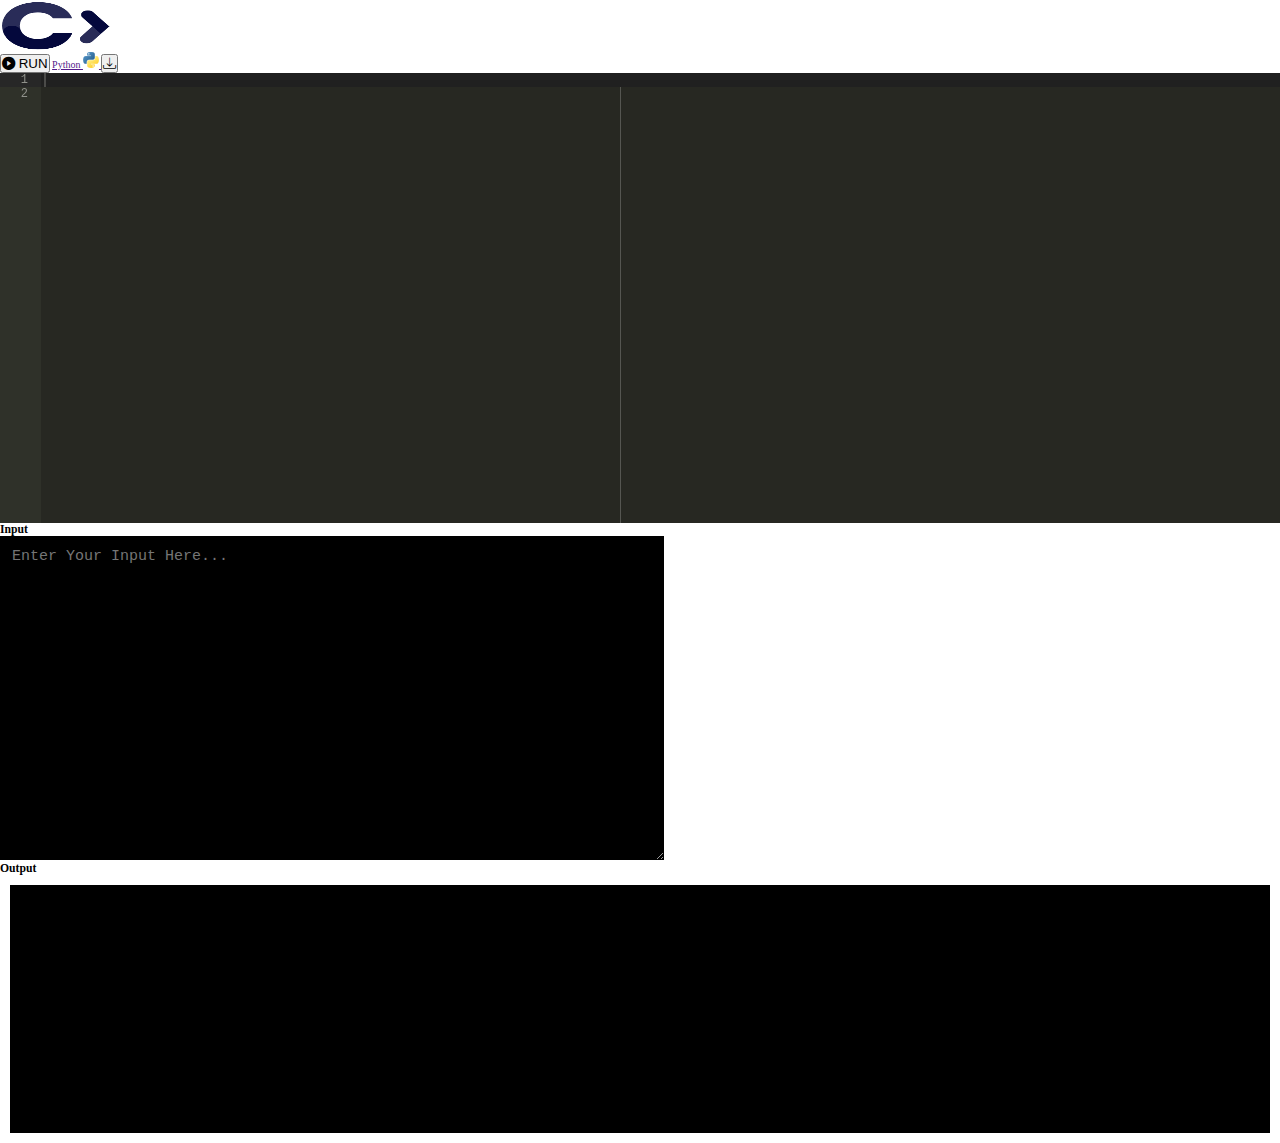
<file: cezopscompiler/index.html>
<!DOCTYPE html>
<html lang="en">

<head>
    <meta charset="UTF-8">
    <meta http-equiv="X-UA-Compatible" content="IE=edge">
    <meta name="viewport" content="width=device-width, initial-scale=1.0">
    <link rel="stylesheet" href="style.css">
    <link rel="SHORTCUT ICON" href="../img/struicon.png" />
    <link href="https://cdn.jsdelivr.net/npm/bootstrap@5.3.0-alpha1/dist/css/bootstrap.min.css" rel="stylesheet"
        integrity="sha384-GLhlTQ8iRABdZLl6O3oVMWSktQOp6b7In1Zl3/Jr59b6EGGoI1aFkw7cmDA6j6gD" crossorigin="anonymous">
    <link rel="stylesheet" href="https://cdnjs.cloudflare.com/ajax/libs/font-awesome/4.7.0/css/font-awesome.min.css">
    <link rel="stylesheet" href="https://cdn.jsdelivr.net/npm/bootstrap-icons@1.10.3/font/bootstrap-icons.css">
    <title>Cezops- IDE</title>
</head>

<body class="bg-dark">
    <div class="header w-100 bgclr  text-white">
        <div class="logo d-flex justify-content-center">
            <a href="../index.html"> <img src="../img/struicon.png" alt="Loading" width="110" height="50"></a>
        </div>
    </div>
    <div class="head bg-dark w-100 p-2 border-bottom">
        <button class="run  btn btn-success ms-2 me-5 fs-3 fw-bold rounded d-inline justify-content-center" id="run"><i
                class="bi bi-play-circle-fill"></i> RUN
        </button>
        <a href="" class="btn btn-dark text-light float-start me-5 fs-3 fw-bold ">Python <img src="../img/python.png"
                alt="Loading..">
        </a>
        <!-- <a href="" class="btn btn-dark text-light float-start me-5 fs-3 fw-bold">C++ <img src="../img/c-.png"
                alt="Loading..">
        </a> -->
        <a href="/cezopscompiler/files/00e97.py" class="btn btn-light float-start me-5 fs-2 fw-bold"> <button
                class="btn btn-light" target="_blank"><i class="bi bi-download"></i></button>
        </a>

        <!-- <a href="" class="btn btn-primary float-end me-3 fs-3 fw-bold">SHARE<i class="fa fa-share-alt"></i></a>
        <a href="" class="btn btn-outline-warning float-end me-3 fs-3 fw-bold text-white">SAVE <i
                class="fa fa-file-archive-o"></i></i></a> -->
    </div>
    <div class="editor w-50 d-inline-flex fs-3" id="editor">
    </div>
    <div class="inputarea d-inline position-absolute text-white">
        <h3 class="input-header">Input</h3>
        <textarea name="input" id="input" class=" fs-3 fw-bold" placeholder="Enter Your Input Here..."></textarea>
    </div>
    <h3 class="output-header text-light m-3">Output</h3>
    <div class="code_output" id="code_output">
    </div>

    <script src="script/library/ace.js"></script>
    <script src="script/library/theme-monokai.js"></script>
    <script src="script/jquery-3.6.0.min.js"></script>
    <script src="script/script.js"></script>


</body>

</html>
</file>
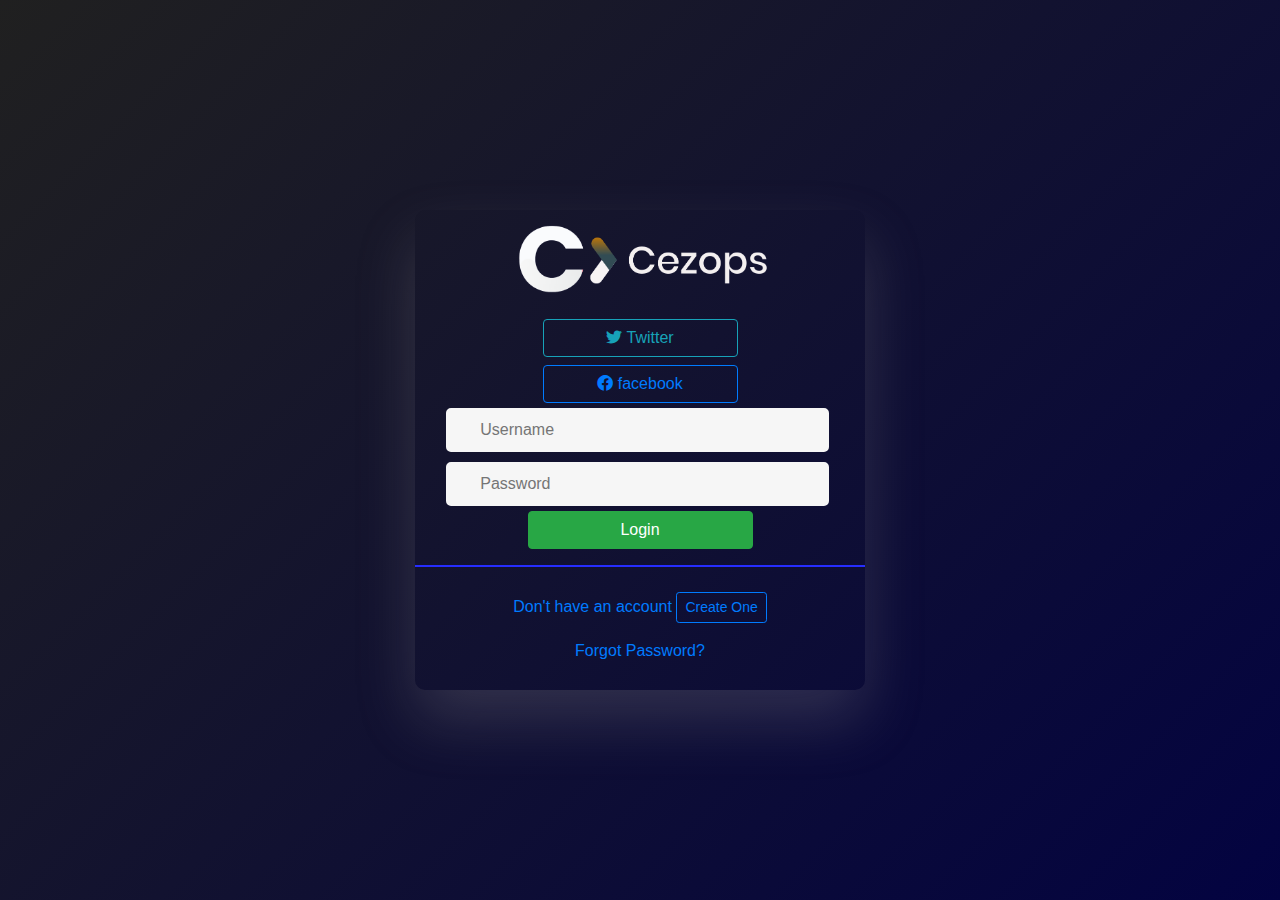
<file: login.html>
<!DOCTYPE html>
<html lang="en">

<head>
    <meta charset="UTF-8">
    <meta http-equiv="X-UA-Compatible" content="IE=edge">
    <meta name="viewport" content="width=device-width, initial-scale=1.0">
    <link href="https://cdn.jsdelivr.net/npm/bootstrap@5.3.0-alpha1/dist/css/bootstrap.min.css" rel="stylesheet"
        integrity="sha384-GLhlTQ8iRABdZLl6O3oVMWSktQOp6b7In1Zl3/Jr59b6EGGoI1aFkw7cmDA6j6gD" crossorigin="anonymous">
    <link rel="SHORTCUT ICON" href="img/blackstro.png" />
    <link rel="stylesheet" href="https://cdnjs.cloudflare.com/ajax/libs/font-awesome/4.7.0/css/font-awesome.min.css">
    <link rel="stylesheet" href="css/style.css">
    <link rel="stylesheet" href="css/login.css">
    <link href="https://cdnjs.cloudflare.com/ajax/libs/font-awesome/6.0.0/css/all.min.css" rel="stylesheet" />
    <link href="https://maxcdn.bootstrapcdn.com/font-awesome/4.7.0/css/font-awesome.min.css" rel="stylesheet">
    <link rel="stylesheet" href="https://cdn.jsdelivr.net/npm/bootstrap-icons@1.10.3/font/bootstrap-icons.css">
    <link href="//maxcdn.bootstrapcdn.com/bootstrap/4.1.1/css/bootstrap.min.css" rel="stylesheet" id="bootstrap-css">

    <title>CodeHope - Login</title>
</head>
<style>
    .formerror {
        margin-left: 5px;
        color: red;
        font-weight: bolder;
        width: 80%;
        overflow: hidden;
    }
</style>

<body>
    <div class="wrapper fadeInDown">
        <div id="formContent">
            <!-- Tabs Titles -->

            <!-- Icon -->
            <div class="fadeIn first">
                <a href="index.html">
                    <img src="img/cezops.png" id="icon" alt="User Icon" /></a>
            </div>

            <div class="container w-50">
                <a href="" class="btn btn-block btn-outline-info"> <i class="fab fa-twitter"></i> Twitter</a>
                <a href="" class="btn btn-block btn-outline-primary"> <i class="fab fa-facebook-f"></i> facebook</a>
            </div>
            <!-- Login Form -->
            <form name="myForm" action="" onsubmit="return validationForm()" method="POST">

                <div id="username">
                    <input type="text" name="username" id="username" class="fadeIn second" name="login"
                        placeholder="Username" ondblclick="validationForm()">
                    <span class="formerror"> </span>
                </div>
                <div id="password">
                    <input type="password" name="password" id="password" class="fadeIn third" name="login"
                        placeholder="password" ondblclick="validationForm()">
                    <span class="formerror"></span>

                </div>
                <!-- <input type="submit" class="fadeIn fourth" value="Log In"> -->
                <button type="submit" class="btn btn-success w-50" onclick="resfun()">Login</button>
            </form>

            <!-- Remind Passowrd -->
            <div id="formFooter">
                <p class="fw-bold text-primary">Don't have an account
                    <a href="Register.html" class=" btn btn-outline-primary btn-sm">Create One</a>
                </p>
                <a class="underlineHover" href="#">Forgot Password?</a>
            </div>

        </div>
    </div>
    <script type="text/javascript">
        function resfun() {

            var username = document.forms['myForm']["username"].value;
            var pass = document.forms['myForm']["password"].value;

            if (username == "admin" && pass == 12345678) {
                window.location.assign("index.html");
                alert("You have Logged Succesfully.");
            } else {
                window.location.assign("Register.html");
                alert("invalid");
                return;
            }
        }
        function clearErrors() {
            let errors = document.getElementsByClassName('formerror');
            for (let item of errors) {
                // document.getElementsByClassName('formerror').style.color = "green";
                item.innerHTML = '<p style="color:green">Validate</p>';
            }


        }
        function seterror(id, error) {
            element = document.getElementById(id);
            element.getElementsByClassName('formerror')[0].innerHTML = error;
        }


        //VALIDATIONS FUNCTIONS
        function validationForm() {
            var x = true;
            clearErrors();

            //   NAME VALIDATION IN JAVASCRIPT
            var username = document.forms['myForm']["username"].value;
            if (username.length < 5) {
                seterror("username", "*length of name is too short");
                x = false;
            }
            if (username.length == 0) {
                seterror("username", "length of name can't be zero");
                x = false;
            }

            //   PASSWORD VALIDATIONS IN JAVASCRIPT 
            var pass = document.forms['myForm']["password"].value;
            if (pass.length <= 6) {
                seterror("password", "*length of password should be atleast 6 characters long");
                x = false;
            }

            return x;
        }
    </script>

    <script src="//maxcdn.bootstrapcdn.com/bootstrap/4.1.1/js/bootstrap.min.js"></script>
    <script src="//cdnjs.cloudflare.com/ajax/libs/jquery/3.2.1/jquery.min.js"></script>
</body>

</html>
</file>
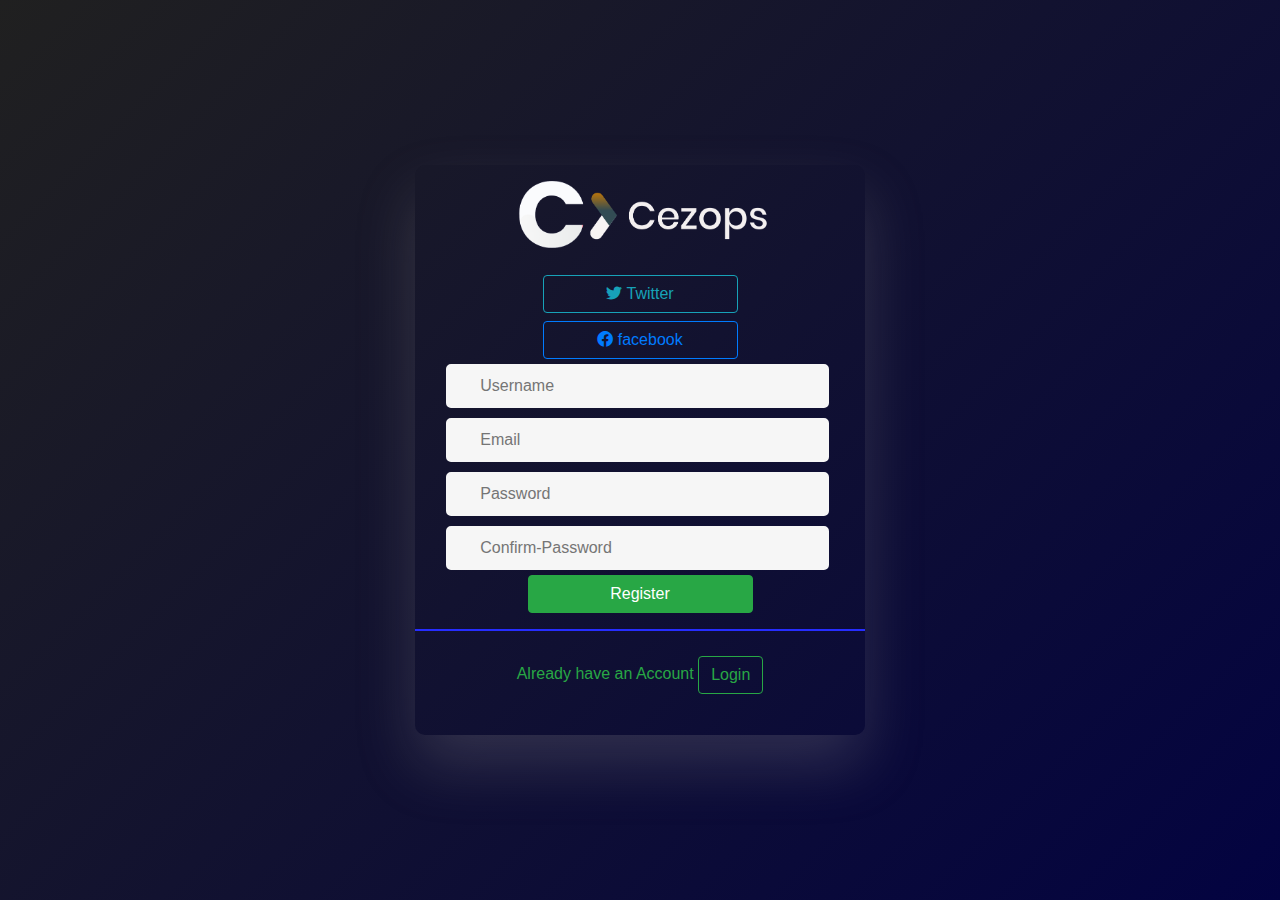
<file: Register.html>
<!DOCTYPE html>
<html lang="en">

<head>
    <meta charset="UTF-8">
    <meta http-equiv="X-UA-Compatible" content="IE=edge">
    <meta name="viewport" content="width=device-width, initial-scale=1.0">
    <link href="https://cdn.jsdelivr.net/npm/bootstrap@5.3.0-alpha1/dist/css/bootstrap.min.css" rel="stylesheet"
        integrity="sha384-GLhlTQ8iRABdZLl6O3oVMWSktQOp6b7In1Zl3/Jr59b6EGGoI1aFkw7cmDA6j6gD" crossorigin="anonymous">
    <link rel="SHORTCUT ICON" href="img/blackstro.png" />
    <link rel="stylesheet" href="https://cdnjs.cloudflare.com/ajax/libs/font-awesome/4.7.0/css/font-awesome.min.css">
    <link rel="stylesheet" href="css/style.css">
    <link rel="stylesheet" href="css/login.css">
    <link href="https://cdnjs.cloudflare.com/ajax/libs/font-awesome/6.0.0/css/all.min.css" rel="stylesheet" />
    <link href="https://maxcdn.bootstrapcdn.com/font-awesome/4.7.0/css/font-awesome.min.css" rel="stylesheet">
    <link rel="stylesheet" href="https://cdn.jsdelivr.net/npm/bootstrap-icons@1.10.3/font/bootstrap-icons.css">
    <link href="//maxcdn.bootstrapcdn.com/bootstrap/4.1.1/css/bootstrap.min.css" rel="stylesheet" id="bootstrap-css">
    <link rel="stylesheet" href="https://cdnjs.cloudflare.com/ajax/libs/font-awesome/4.7.0/css/font-awesome.min.css">

    <title>CodeHope - Login</title>
</head>
<style>
    .formerror {
        color: red;
        font-weight: bolder;
        margin-left: 5px;
        width: 80%;
    }
</style>

<body>
    <div class="wrapper fadeInDown">
        <div id="formContent">
            <!-- Tabs Titles -->

            <!-- Icon -->
            <div class="fadeIn first">
                <a href="index.html">
                    <img src="img/cezops.png" id="icon" alt="User Icon" /></a>
            </div>
            <div id="res">

            </div>

            <div class="container w-50">
                <a href="" class="btn btn-block btn-outline-info"> <i class="fab fa-twitter"></i> Twitter</a>
                <a href="" class="btn btn-block btn-outline-primary"> <i class="fab fa-facebook-f"></i> facebook</a>
            </div>
            <!-- Login Form -->

            <form name="myForm" action="" onsubmit="return validationForm()" method="post">

                <div id="username">
                    <input type="text" id="username" class="fadeIn second" name="username" placeholder="Username"
                        ondblclick="validationForm()">
                    <span class="formerror"> </span>


                </div>

                <div id="email">
                    <input type="email" id="email" class="fadeIn second" name="email" placeholder="Email"
                        ondblclick="validationForm()">
                    <span class="formerror"> </span>



                </div>

                <div id="password">
                    <input type="password" id="password" class="fadeIn third" name="password" placeholder="Password"
                        ondblclick="validationForm()">
                    <span class="formerror"> </span>



                </div>

                <div id="cpassword">
                    <input type="password" id="cpassword" class="fadeIn third" name="cpassword"
                        placeholder="Confirm-Password" ondblclick="validationForm()">
                    <span class="formerror"> </span>

                    <span class="f"> </span>



                </div>
                <button type="submit" onclick="respfun()" class="btn btn-success w-50">Register</button>
            </form>
            <div id="formFooter">
                <p class="fw-bold text-success">Already have an Account
                    <a href="login.html" class=" btn btn-outline-success">Login</a>
                </p>
            </div>
        </div>
    </div>
    <script type="text/javascript">
        function respfun() {
            if (validationForm()) {
                window.location.assign("login.html");
                alert("Success! You can login now.");
            }
        }

        function clearErrors() {
            let errors = document.getElementsByClassName('formerror');
            for (let item of errors) {
                // document.getElementsByClassName('formerror').style.color = "green";
                item.innerHTML = '<p style="color:green">Validate</p>';
            }


        }

        function seterror(id, error) {
            element = document.getElementById(id);
            element.getElementsByClassName('formerror')[0].innerHTML = error;
        }


        //VALIDATIONS FUNCTIONS
        function validationForm() {

            var x = true;

            clearErrors();

            //   NAME VALIDATION IN JAVASCRIPT
            var username = document.forms['myForm']["username"].value;
            if (username.length < 5) {
                seterror("username", "*length of name is too short");
                x = false;
            }
            if (username.length == 0) {
                seterror("username", "length of name can't be zero");
                x = false;
            }

            //  EMAIL VALIDATIONS IN JAVASCRIPT
            var email = document.forms['myForm']["email"].value;
            if (email.length == 0) {
                seterror("email", "*Email can't be blank")
                x = false;
            }
            if (email.length > 25) {
                seterror("email", "*Length of email is too long");
                x = false;
            }

            //   PASSWORD VALIDATIONS IN JAVASCRIPT 
            var pass = document.forms['myForm']["password"].value;
            if (pass.length <= 6) {
                seterror("password", "*Length of password should be atleast 6 characters long");
                x = false;
            }
            // CONFIRM PASSWORD VALIDATION IN JAVASCRIPT 
            var cpass = document.forms['myForm']["cpassword"].value;
            if (cpass != pass) {
                seterror("cpassword", "*Password and Confirm-Password should matched.");
                x = false;
            }

            var pass = document.forms['myForm']["cpassword"].value;
            if (pass.length == 0) {
                seterror("cpassword", "Length of password can't be zero.")
            }
            if (pass != cpass) {
                seterror("cpassowrd", "*Password and confirm password should match");
                x = false;
            }

            return x;
        }
    </script>
    <script src="//maxcdn.bootstrapcdn.com/bootstrap/4.1.1/js/bootstrap.min.js"></script>
    <script src="//cdnjs.cloudflare.com/ajax/libs/jquery/3.2.1/jquery.min.js"></script>
</body>

</html>
</file>
<file: cezopscompiler/style.css>
*
{
    margin: 0;
    padding: 0;
}

html
{
    font-size: 62.5%;
}
.header{
    background-color: white;
}


.input-header
{
    /* margin: 2rem 10rem;  */
    font-weight: bold;
}
.editor
{
    height: 50vh;
    /* margin: 0 10rem; */

}

#input
{
    width: 50vw;
    height: 30rem;
    padding: 1.2rem;
    margin: 0rem 0rem;;
}
textarea{
    background-color: black;
     outline: none;
     border: none;
    font-size: 1.5rem;   
     color: rgb(150, 190, 138);
}

.code_output
{
    background-color: black;
    color: rgb(221, 207, 207);
    margin: 1rem 1rem; 
    border: 2px solid black;  
    height: 22rem;
    font-size: 1.5rem;   
    padding: 1.2rem;
}
.dropdown-content {
    border-radius: 10px;
  display: none;
  position: absolute;
  font-family: 'Gill Sans', 'Gill Sans MT', Calibri, 'Trebuchet MS', sans-serif;
  background-color: #d0d3dcea;
  min-width: 150px;
  margin-left: 14rem;
  box-shadow: 0px 8px 16px 0px rgba(0,0,0,0.2);
  z-index: 1;
}

.dropdown-content a {
  float: none;
  color: rgb(21, 20, 20);
  padding: 6px 10px;
  text-decoration: none;
  display: block;
  text-align: left;
}

.dropdown-content a:hover {
  background-color: #ddd;
}
.dropbtn:hover .dropdown-content{
    display: block;
}
</file>
<file: css/style.css>
@import url('https://fonts.googleapis.com/css2?family=Source+Code+Pro:wght@300&display=swap');
  :root{
     --primary-color: linear-gradient(45deg, rgb(3, 37, 75),rgb(4, 59, 95));
    --secondary-color:white;
    --third-color:black;
     --fourth-color: yellow;
     --fiveth-color: linear-gradient(to top, #09203f 0%, #537895 100%); 
    

   
  }
  .dark-mode{
    --primary-color:black;
     --secondary-color:white;
     --third-color:black;
     --fourth-color: yellow;
     /* --fiveth-color:black; */
          --fiveth-color: linear-gradient(to top, #161718 0%, #161718 100%); 


  }
nav{
   /* background-color: rgb(7, 7, 46);      */
   /* background: linear-gradient(135deg, rgb(4, 35, 76),rgb(2, 32, 68)); */
        background: var(--primary-color);
        /* background-image: linear-gradient(135deg, #f5f7fa 0%, #c3cfe2 100%); */

}
.card{
     background-color: var(--secondary-color);
}
 .btncode:hover{
     color: var(--third-color);
      background-color: var(--fourth-color);
}
.footerf{
     background: var(--primary-color);
}
.cezops{
     color: var(--fourth-color);
     font-weight: 900;
}
.bright{
    font-size: 30px;
}
/* .crsl{
       background-image: linear-gradient(to right, rgb(184, 186, 187) , rgb(230, 230, 229));
} */
.navbar-nav{
    font-weight: 600;
    /* background-color: red; */
}
.navbar-toggler{
     background-color: var(--secondary-color);  
}

.dropdown-menu{
     /* width: 70rem; */
     display: flex;
     overflow-x: hidden;
}
.dropdown-item:hover{
    background-color: #b1deef;
}
.header{
    /* background: linear-gradient(135deg,rgb(48, 55, 69),rgb(77, 82, 121)); */
    /* background-image: linear-gradient(135deg, #f5f7fa 0%, #c3cfe2 100%); */
    background-image: none;
}
.masthead {
    padding: 3rem 0 7rem;
    position: relative;
    /* background-image: linear-gradient(135deg, #071a2e 0%, #d6daf9 100%); */
background-image: var(--fiveth-color);
    background-size: cover;
    z-index: 1;
    /* height: 87vh; */
}

.masthead svg.wave {
    position: absolute;
    bottom: -1px;
    left: 0
}

.masthead h1 {
    color: var(--secondary-color);
    font-weight: 700;
    font-size: 2rem;
    line-height: 1.1;
    z-index: 1
}

.masthead h2 {
    color: var(--secondary-color);
    font-weight: 600;
    z-index: 1;
    font-size: 1.2rem
}

.masthead a {
    color: var(--secondary-color);
    text-decoration: underline;
    z-index: 1
}

.masthead a:hover {
    color: var(--secondary-color);
}

.masthead a:active {
    text-decoration: none
}

@media(min-width:992px) {
    .masthead h1 {
        font-size: 3rem
    }
    .masthead h2 {
        font-size: 1.5rem
    }
}
@media(min-width:500px) {
    .dropdown-menu{
        overflow-y: hidden;
        overflow-x: hidden;
    }
}

.masthead .masthead-cards {
    position: relative;
    z-index: 1
}

.masthead .masthead-cards .shape {
    position: absolute;
    height: 100%;
    width: 100%;
    background-color: rgba(255, 255, 255, .3);
    top: 0;
    left: 0;
    z-index: -1;
    border-radius: 30% 70% 70% 30%/30% 30% 70% 70%
}

.masthead .masthead-cards .card {
    opacity: 1;
    font-size: .8rem;
    text-transform: uppercase;
    font-weight: 800;
    letter-spacing: .05rem;
    color: #212529;
    transition: .15s all
}

.masthead .masthead-cards .card:hover {
    margin-top: -.25rem;
    margin-bottom: .25rem
}

.masthead .masthead-cards .card:active {
    margin-top: inherit;
    margin-bottom: inherit
}

.masthead .masthead-cards .card.border-bottom-blue:hover {
    color: #2092ed
}

.masthead .masthead-cards .card.border-bottom-green:hover {
    color: #28a745
}

.masthead .masthead-cards .card.border-bottom-red:hover {
    color: #dd3d31
}

.masthead .masthead-cards .card.border-bottom-yellow:hover {
    color: #ffc107
}

.masthead-page {
    padding: 1rem 0 4rem
}

@media(min-width:992px) {
    .masthead-page h1 {
        font-size: 2.5rem
    }
}

.border-bottom-yellow {
    border-color: #ffc107!important;
}

.border-bottom-red {
    border-color: #dd3d31!important;
}

.border-bottom-blue {
    border-color: #2092ed!important;
}

.border-bottom-green {
    border-color: #28a745!important;
}

.border-bottom-blue, .border-bottom-green, .border-bottom-red, .border-bottom-yellow {
    border-bottom: .4rem solid!important;
}
.shadow-lg {
    box-shadow: 0 2rem 1.5rem -1.5rem rgba(33,37,41,.15),0 0 1.5rem .5rem rgba(33,37,41,.05)!important;
}
.border-0 {
    border: 0!important;
}
 
 /* footer */
 .footer{
   /* background: linear-gradient(135deg, rgb(71, 78, 101),black); */
   width: 100%;
   /* border-top-right-radius: 15%; */
   /* border-top-left-radius: 15%; */

 }
.footer-menu{
    display: block;
    padding: 50px;
}
.footer-menu ul {
  margin-left: 22%;
}
.footer-menu ul li{
  padding: 3px;
      list-style: none;
}
.footer-menu ul h3{
  padding: 3px;
  color:#ff5f00;
  font-weight: bold;
}
.footer-logo{
  display: flex;
  position: absolute;
}
.footer-menu ul li a{
  text-align: left;
   text-decoration: none;
   /* color: #ff5f00; */
   color: var(--secondary-color);
}
.vertical {
      border-left: 1px solid rgb(251, 134, 10);
      height: 150px;
      position:absolute;
      left: 50%;
    }
   .vertical .touch h3 , h1{
      color:#ff5f00;
      font-weight: bold;
      margin: 30px ;
    }
    .touch h1{
        font-size: 25px;
    }
    .touch h3{
        font-size: 20px;
    }
    .cpright{
      padding: 30px;
      color: var(--secondary-color);
      display: flex;
      justify-content: center;
      margin-bottom: -60px;
    }
  @media only screen and (max-width: 1060px) {
   .footer-logo {
    display: flex;
    position: absolute;
    margin-left: -55px;
   } 
   .dropdown-menu{
       display: none;
   }
    
  }
  @media only screen and (max-width: 1360px) {
      .dropdown-menu{
       display: none;
   }
  }


  @media only screen and (max-width: 800px) {
   .footer-logo img{
    width: 100px; 
   }
   .vertical {
       height: 80px;
   }
   .vertical .touch h1{
     font-size: 17px;
   }
   .vertical .touch h3{
     font-size: 12px; 
  }
  .footer-menu ul li {
     font-size: 10px;
  }
  .footer-menu ul h3 {
    font-size: 11px;
  }

  .cpright{
    font-size: 8px;
  }
  
  }
  /* logn css  */
/* .contaikner{
    position: absolute;
    transform: translate(-50% ,-50%);
    top: 50%;
    left: 50%;
} */
</file>
<file: css/login.css>
/* BASIC */

body {
  font-family: "Poppins", sans-serif;
  height: 100vh;
  background: linear-gradient(135deg , rgb(32, 32, 32), rgb(3, 3, 65));
  /* background-color: #0d0d0d; */

}

a {
  color: #92badd;
  display:inline-block;
  text-decoration: none;
  font-weight: 400;
}

h2 {
  text-align: center;
  font-size: 16px;
  font-weight: 600;
  text-transform: uppercase;
  display:inline-block;
  margin: 40px 8px 10px 8px; 
  color: #cccccc;
}



/* STRUCTURE */

.wrapper {
  display: flex;
  align-items: center;
  flex-direction: column; 
  justify-content: center;
  width: 100%;
  min-height: 100%;
  padding: 50px;
}

#formContent {
  -webkit-border-radius: 10px 10px 10px 10px;
  border-radius: 10px 10px 10px 10px;
  /* background: linear-gradient(45deg , rgb(17, 17, 48),rgb(171, 189, 205)); */
  padding: 30px;
  width: 90%;
  max-width: 450px;
  position: relative;
  padding: 0px;
  -webkit-box-shadow: 0 30px 60px 0 rgba(0,0,0,0.3);
  box-shadow: 0 30px 60px 0 rgba(170, 165, 165, 0.219);
  text-align: center;
}

#formFooter {
    margin-top: 1rem;
  /* background-color: white; */
  border-top: 2px solid #262dff;
  padding: 25px;
  text-align: center;
  -webkit-border-radius: 0 0 10px 10px;
  border-radius: 0 0 10px 10px;
}



/* TABS */

h2.inactive {
  color: #cccccc;
}

h2.active {
  color: #0d0d0d;
  border-bottom: 2px solid #5fbae9;
}



/* FORM TYPOGRAPHY*/

input[type=button], input[type=submit], input[type=reset]  {
  background-color: #56baed;
  border: none;
  color: white;
  padding: 15px 80px;
  text-align: center;
  text-decoration: none;
  display: inline-block;
  text-transform: uppercase;
  font-size: 13px;
}

/* input[type=button]:hover, input[type=submit]:hover, input[type=reset]:hover  {
  background-color: #39ace7;
}

input[type=button]:active, input[type=submit]:active, input[type=reset]:active  {
  -moz-transform: scale(0.95);
  -webkit-transform: scale(0.95);
  -o-transform: scale(0.95);
  -ms-transform: scale(0.95);
  transform: scale(0.95);
} */

input[type=text] ,input[type=email] ,input[type=password] {
  background-color: #f6f6f6;
  border: none;
  color: #0d0d0d;
  padding: 8px 32px;
  text-align: Left;
  text-transform: capitalize;
  text-decoration: none;
  display: inline-block;
  font-size: 16px;
  margin: 5px;
  width: 85%;
  border: 2px solid #f6f6f6;
  -webkit-transition: all 0.5s ease-in-out;
  -moz-transition: all 0.5s ease-in-out;
  -ms-transition: all 0.5s ease-in-out;
  -o-transition: all 0.5s ease-in-out;
  transition: all 0.5s ease-in-out;
  -webkit-border-radius: 5px 5px 5px 5px;
  border-radius: 5px 5px 5px 5px;
}

input:focus {
  background-color: #ffffff;
  border-bottom: 2px solid #139f04;
}

input[type=text]:placeholder {
  color: #cccccc;
}

/* Simple CSS3 Fade-in Animation */
.underlineHover:after {
  display: block;
  left: 0;
  bottom: -10px;
  width: 0;
  height: 2px;
  background-color: #56baed;
  content: "";
  transition: width 0.2s;
}

.underlineHover:hover {
  color: #0d0d0d;
}

.underlineHover:hover:after{
  width: 100%;
}



/* OTHERS */

*:focus {
    outline: none;
} 

#icon {
  width:60%;
}
</file>
